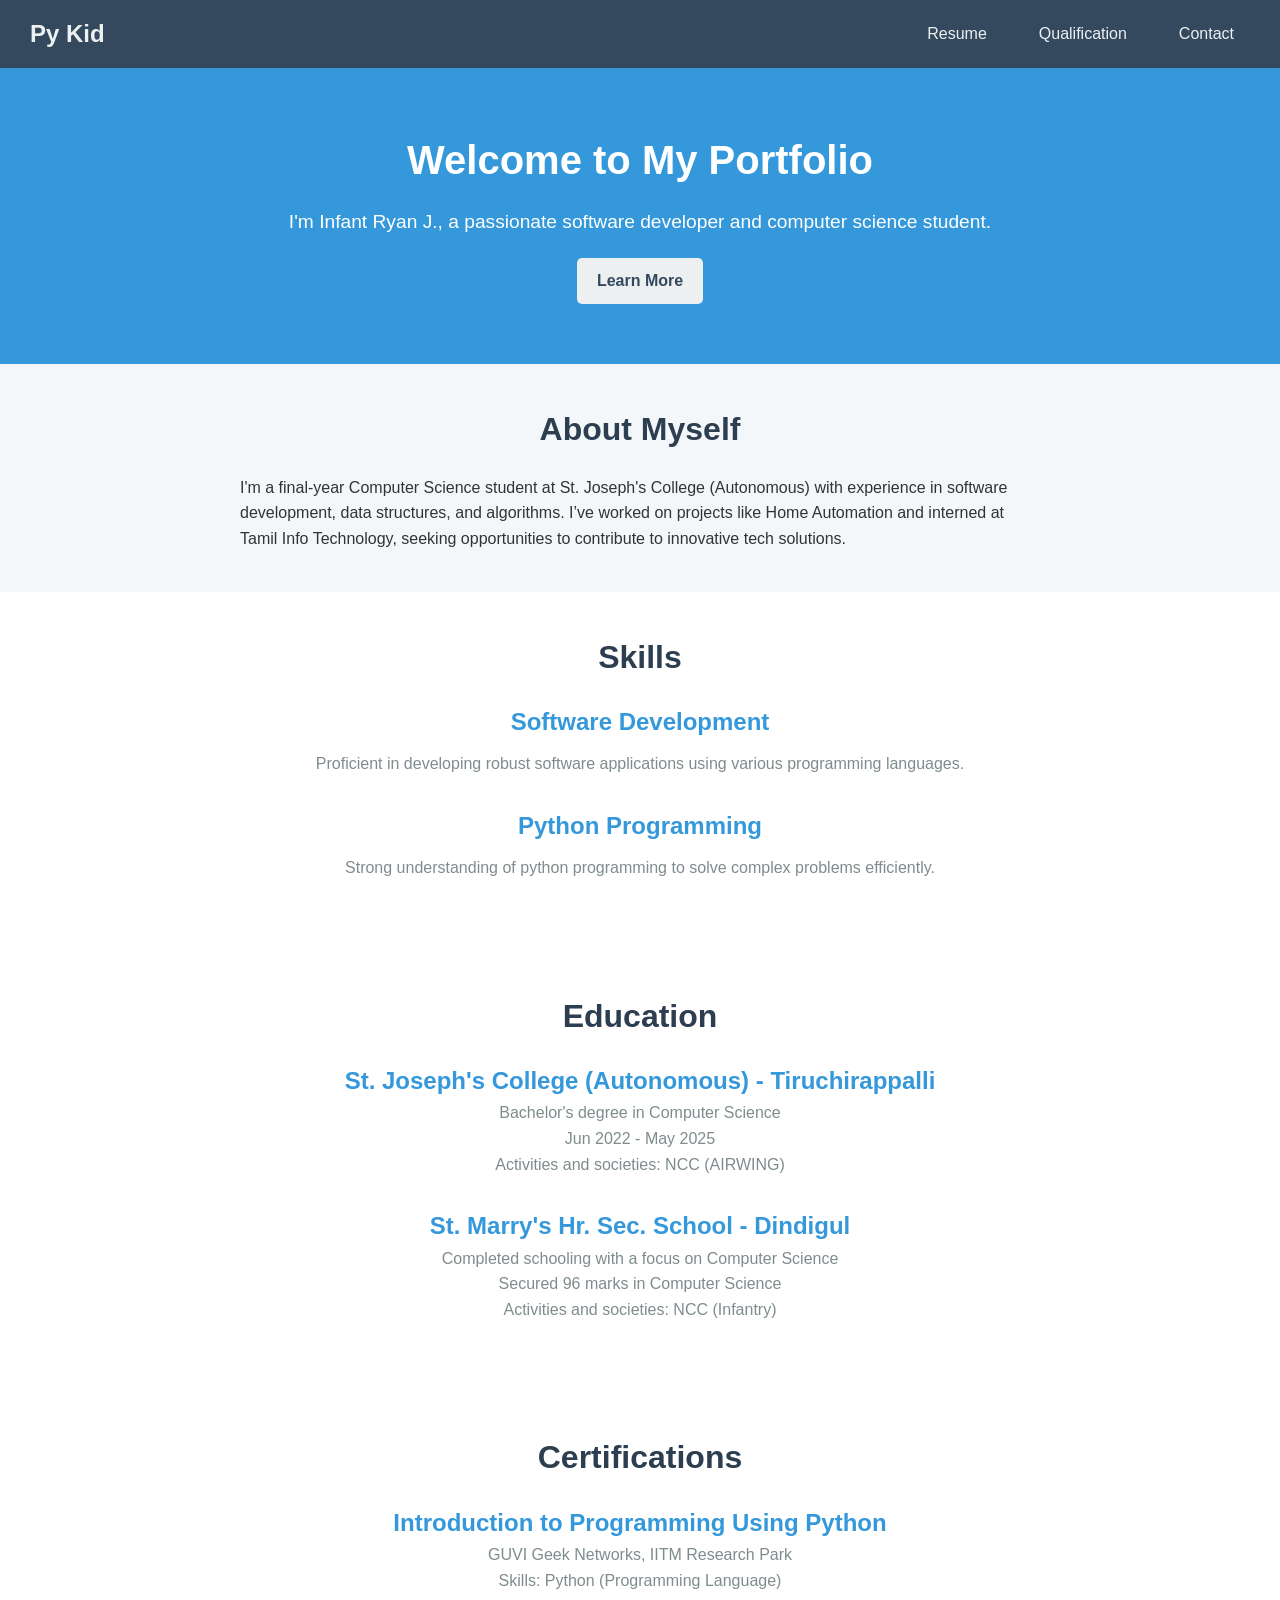
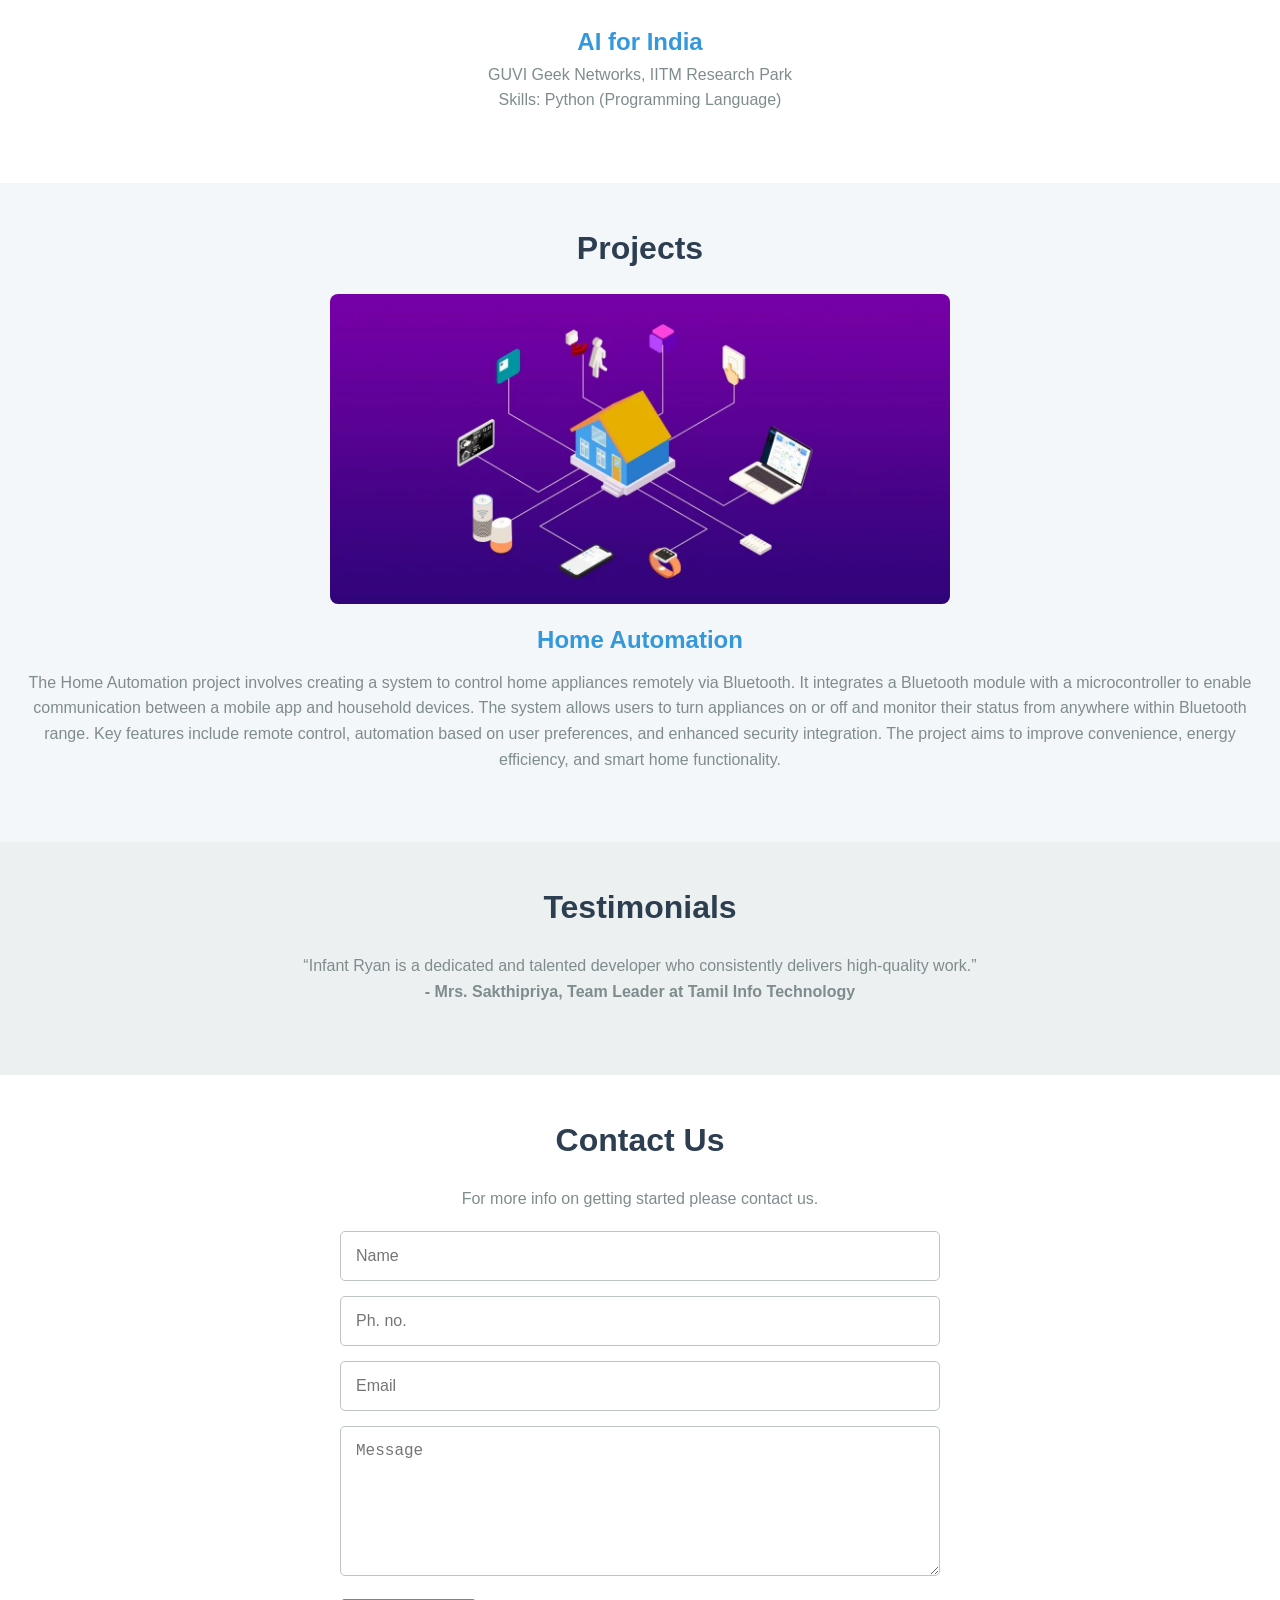
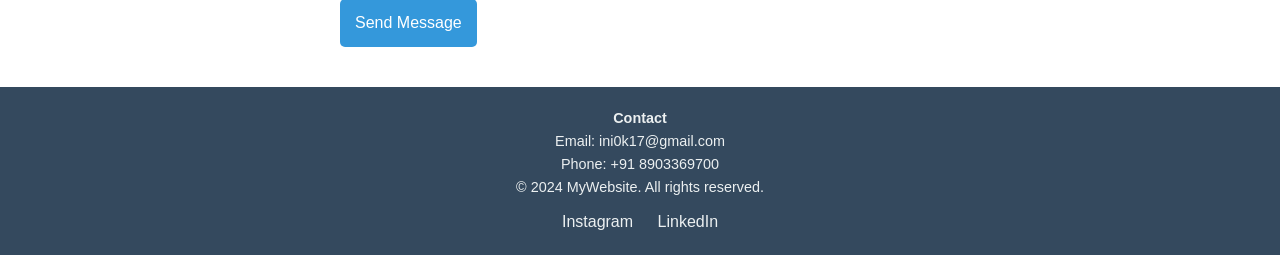
<file: index.html>
<!DOCTYPE html>
<html lang="en">
<head>
    <meta charset="UTF-8">
    <meta name="viewport" content="width=device-width, initial-scale=1.0">
    <title>Portfolio</title>
    <link rel="shortcut icon" href="src/icon.ico" type="image/x-icon">
    <link rel="stylesheet" href="style.css">
</head>
<body>
    <nav class="navbar">
        <div class="logo">Py Kid</div>
        <ul class="nav-links">
            <li><a href="src/Infant_Ryan_J_Resume.pdf" target="_blank">Resume</a></li>
            <li><a href="#education">Qualification</a></li>
            <li><a href="#contact">Contact</a></li>
        </ul>
    </nav>
    <header class="hero">
        <h1>Welcome to My Portfolio</h1>
        <p>I'm Infant Ryan J., a passionate software developer and computer science student.</p>
        <a href="#about" class="cta-button">Learn More</a>
    </header>
    <section id="about" class="about">
        <h2>About Myself</h2>
        <p>I'm a final-year Computer Science student at St. Joseph's College (Autonomous) with experience in software development, data structures, and algorithms. I’ve worked on projects like Home Automation and interned at Tamil Info Technology, seeking opportunities to contribute to innovative tech solutions.</p>
    </section>
    <section id="skills" class="skills">
        <h2>Skills</h2>
        <div class="skill">
            <h3>Software Development</h3>
            <p>Proficient in developing robust software applications using various programming languages.</p>
        </div>
        <div class="skill">
            <h3>Python Programming</h3>
            <p>Strong understanding of python programming to solve complex problems efficiently.</p>
        </div>
    </section>
    <section id="education" class="education">
        <h2>Education</h2>
        <div class="education-item">
            <h3>St. Joseph's College (Autonomous) - Tiruchirappalli</h3>
            <p>Bachelor's degree in Computer Science<br> Jun 2022 - May 2025<br> Activities and societies: NCC (AIRWING)</p>
        </div>
        <div class="education-item">
            <h3>St. Marry's Hr. Sec. School - Dindigul</h3>
            <p>Completed schooling with a focus on Computer Science<br> Secured 96 marks in Computer Science<br> Activities and societies: NCC (Infantry)</p>
        </div>
    </section>
    <section id="certifications" class="certifications">
        <h2>Certifications</h2>
        <div class="certification-item">
            <h3>Introduction to Programming Using Python</h3>
            <p>GUVI Geek Networks, IITM Research Park<br> Skills: Python (Programming Language)</p>
        </div>
        <div class="certification-item">
            <h3>AI for India</h3>
            <p>GUVI Geek Networks, IITM Research Park<br> Skills: Python (Programming Language)</p>
        </div>
    </section>
    <section id="portfolio" class="portfolio">
        <h2>Projects</h2>
        <div class="portfolio-item">
            <img src="src/p1.webp" alt="Project Image">
            <h3>Home Automation</h3>
            <p>The Home Automation project involves creating a system to control home appliances remotely via Bluetooth. It integrates a Bluetooth module with a microcontroller to enable communication between a mobile app and household devices. The system allows users to turn appliances on or off and monitor their status from anywhere within Bluetooth range. Key features include remote control, automation based on user preferences, and enhanced security integration. The project aims to improve convenience, energy efficiency, and smart home functionality.</p>
        </div>
    </section>
    <section id="testimonials" class="testimonials">
        <h2>Testimonials</h2>
        <div class="testimonial">
            <p>“Infant Ryan is a dedicated and talented developer who consistently delivers high-quality work.”</p>
            <p class="author">- Mrs. Sakthipriya, Team Leader at Tamil Info Technology</p>
        </div>
    </section>
    <section id="contact" class="contact">
        <h2>Contact Us</h2>
        <p>For more info on getting started please contact us.</p>
        <form>
            <input type="text" placeholder="Name" id="name">
            <input type="tel" placeholder="Ph. no." id="phno">
            <input type="email" placeholder="Email" id="mail">
            <textarea name="msg" id="msg" placeholder="Message"></textarea>
            <button type="submit" onclick="validate()">Send Message</button>
        </form>
    </section>
    <footer class="footer">
        <div class="footer-container">
            <p><strong>Contact</strong><br>Email: ini0k17@gmail.com<br>Phone: +91 8903369700<br>&copy; 2024 MyWebsite. All rights reserved.</p>
            <ul class="social-links">
                <li><a href="https://www.instagram.com/__pykid/">Instagram</a></li>
                <li><a href="https://www.linkedin.com/in/infant-ryan-856b70202/">LinkedIn</a></li>
            </ul>
        </div>
    </footer>
    <script src="index.js"></script>
</body>
</html>
</file>
<file: style.css>
/* General Reset and Basic Styles */
* {
    margin: 0;
    padding: 0;
    box-sizing: border-box;
}

body {
    font-family: 'Segoe UI', Tahoma, Geneva, Verdana, sans-serif;
    background-color: #f4f7f9;
    color: #333;
    line-height: 1.6;
}

a {
    text-decoration: none;
    color: inherit;
}

ul {
    list-style: none;
}
/* Navbar */
.navbar {
    display: flex;
    justify-content: space-between;
    align-items: center;
    background-color: #34495e;
    padding: 15px 30px;
    color: #ecf0f1;
}

.logo {
    font-size: 24px;
    font-weight: bold;
}
.nav-links {
    display: flex;
}

.nav-links li {
    margin-left: 20px;
}

.nav-links a {
    color: #ecf0f1;
    padding: 8px 16px;
    border-radius: 4px;
    transition: background-color 0.3s ease;
}

.nav-links a:hover {
    background-color: #2c3e50;
}
.nav-links a:active{
    font-weight: bold;
}

/* Hero Section */
.hero {
    background-color: #3498db;
    color: #fff;
    text-align: center;
    padding: 60px 20px;
}

.hero h1 {
    font-size: 2.5rem;
    margin-bottom: 15px;
}

.hero p {
    font-size: 1.2rem;
    margin-bottom: 20px;
}

.cta-button {
    display: inline-block;
    background-color: #ecf0f1;
    color: #34495e;
    padding: 10px 20px;
    border-radius: 5px;
    font-weight: bold;
    transition: background-color 0.3s ease;
}

.cta-button:hover {
    background-color: #bdc3c7;
}

/* Sections */
section {
    padding: 40px 20px;
}

h2 {
    font-size: 2rem;
    margin-bottom: 20px;
    text-align: center;
    color: #2c3e50;
}

/* About Section */
.about p {
    max-width: 800px;
    margin: 0 auto;
    font-size: 1rem;
    line-height: 1.6;
}

/* Skills Section */
.skills {
    background-color: #fff;
    padding: 40px 20px;
}

.skill {
    text-align: center;
    margin-bottom: 30px;
}

.skill h3 {
    font-size: 1.5rem;
    margin-bottom: 10px;
    color: #3498db;
}

.skill p {
    font-size: 1rem;
    color: #7f8c8d;
}

/* Education and Certifications */
.education, .certifications {
    background-color: #fff;
    padding: 40px 20px;
}

.education-item, .certification-item {
    margin-bottom: 30px;
    text-align: center;
}

.education-item h3, .certification-item h3 {
    font-size: 1.5rem;
    color: #3498db;
}

.education-item p, .certification-item p {
    font-size: 1rem;
    color: #7f8c8d;
}

/* Portfolio Section */
.portfolio {
    padding: 40px 20px;
}

.portfolio-item {
    text-align: center;
    margin-bottom: 30px;
}

.portfolio-item img {
    max-width: 50%;
    height: auto;
    border-radius: 8px;
}

.portfolio-item h3 {
    font-size: 1.5rem;
    margin: 10px 0;
    color: #3498db;
}

.portfolio-item p {
    font-size: 1rem;
    color: #7f8c8d;
}

/* Testimonials Section */
.testimonials {
    background-color: #ecf0f1;
    padding: 40px 20px;
}

.testimonial {
    text-align: center;
    margin-bottom: 30px;
}

.testimonial p {
    font-size: 1rem;
    color: #7f8c8d;
}

.author {
    font-weight: bold;
    color: #2c3e50;
}

/* Contact Section */
.contact {
    background-color: #fff;
    padding: 40px 20px;
}

.contact p {
    text-align: center;
    font-size: 1rem;
    color: #7f8c8d;
    margin-bottom: 20px;
}

form {
    max-width: 600px;
    margin: 0 auto;
}

input, textarea {
    width: 100%;
    padding: 15px;
    margin-bottom: 15px;
    border: 1px solid #bdc3c7;
    border-radius: 5px;
    font-size: 1rem;
}

textarea {
    height: 150px;
}

button {
    display: block;
    background-color: #3498db;
    color: #fff;
    border: none;
    border-radius: 5px;
    padding: 15px;
    font-size: 1rem;
    cursor: pointer;
    transition: background-color 0.3s ease;
}

button:hover {
    background-color: #2980b9;
}

/* Footer */
.footer {
    background-color: #34495e;
    color: #ecf0f1;
    padding: 20px;
    text-align: center;
}

.footer-container {
    max-width: 800px;
    margin: 0 auto;
}

.footer-container p {
    font-size: 0.9rem;
}

.social-links {
    margin-top: 10px;
}

.social-links li {
    display: inline;
    margin: 0 10px;
}

.social-links a {
    color: #ecf0f1;
    transition: color 0.3s ease;
}

.social-links a:hover {
    color: #3498db;
}

/* Responsive Design */
@media (max-width: 768px) {
    .navbar {
        flex-direction: column;
        align-items: flex-start;
    }

    .nav-links {
        margin-top: 10px;
    }

    .nav-links li {
        margin: 5px 0;
    }

    .hero {
        padding: 40px 20px;
    }

    .hero h1 {
        font-size: 2rem;
    }

    .hero p {
        font-size: 1rem;
    }

    .cta-button {
        padding: 8px 16px;
        font-size: 0.9rem;
    }

    .about, .skills, .education, .certifications, .portfolio, .testimonials, .contact {
        padding: 20px;
    }

    .contact form {
        max-width: 100%;
    }

    .contact textarea {
        height: 120px;
    }

    .footer-container {
        font-size: 0.9rem;
    }
}

@media (max-width: 480px) {
    .hero h1 {
        font-size: 1.5rem;
    }

    .hero p {
        font-size: 0.9rem;
    }

    .cta-button {
        padding: 6px 12px;
        font-size: 0.8rem;
    }

    .footer-container p {
        font-size: 0.8rem;
    }
}
</file>
